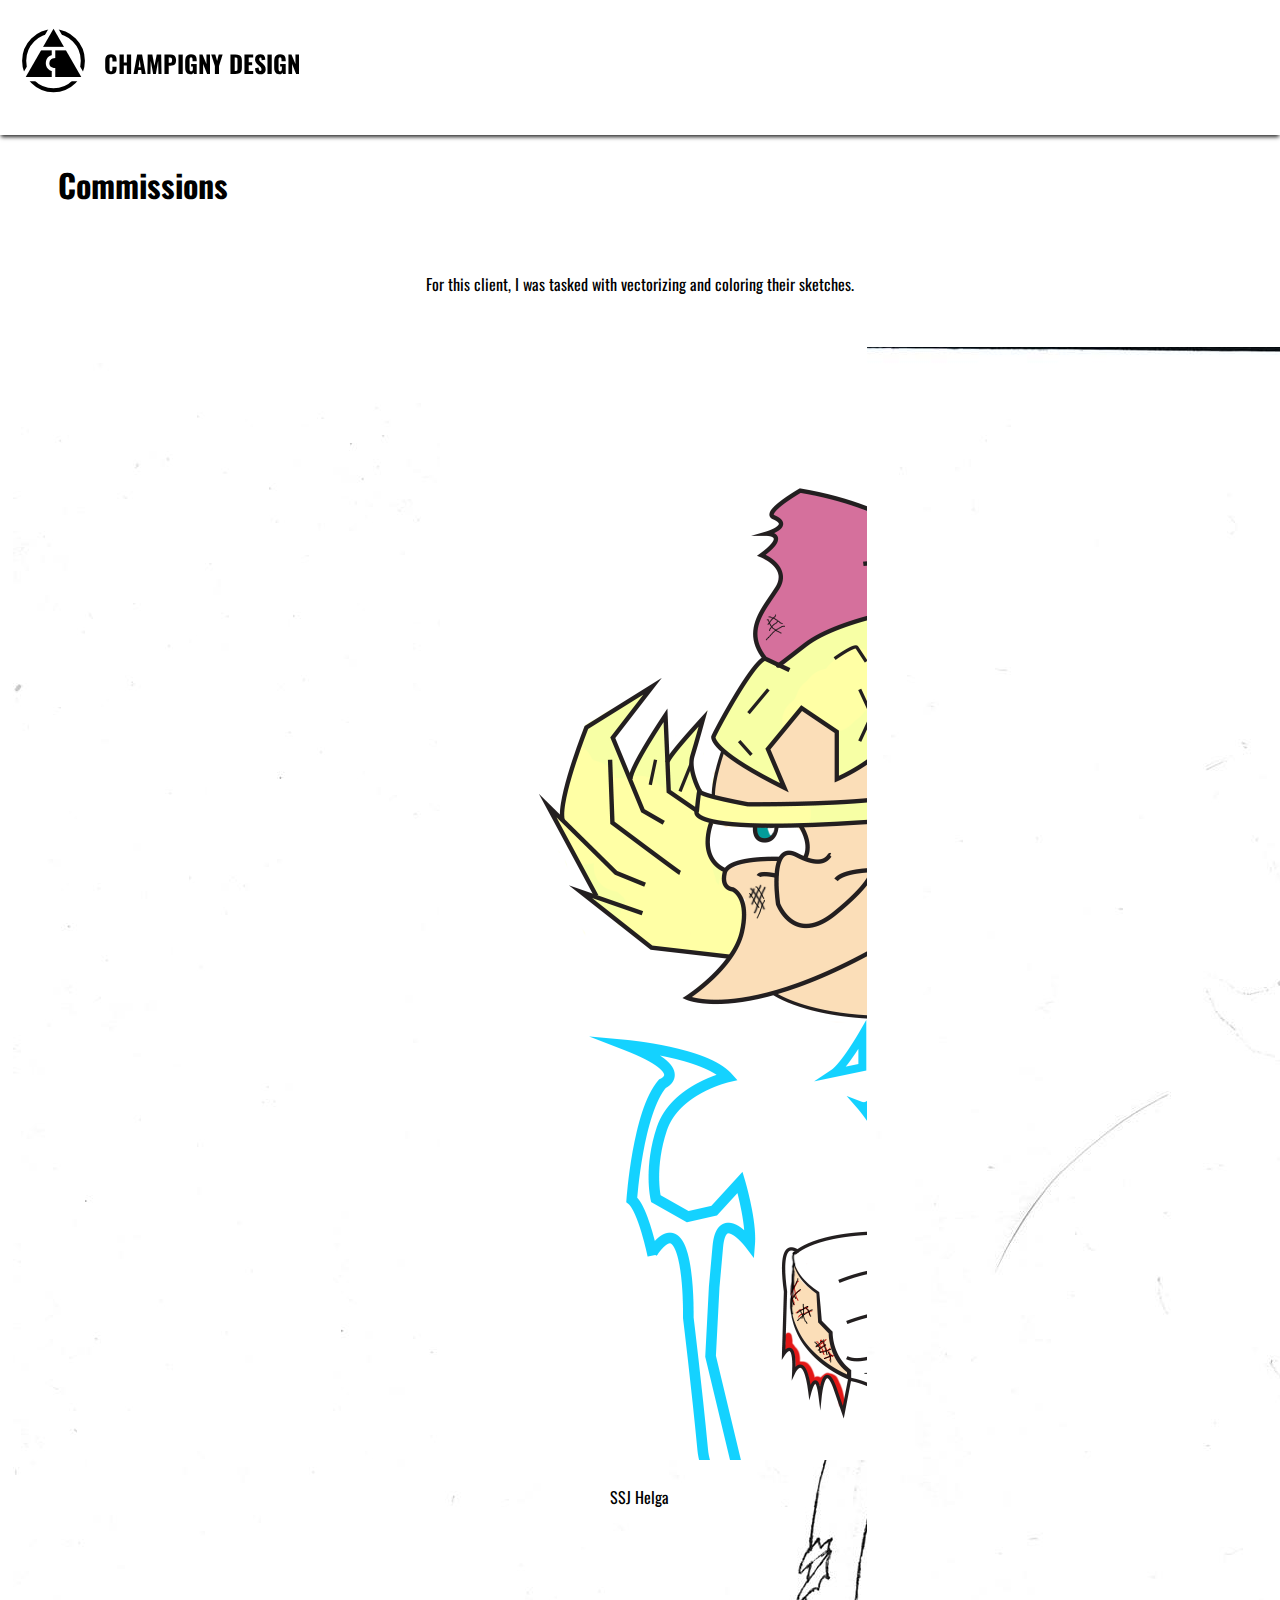
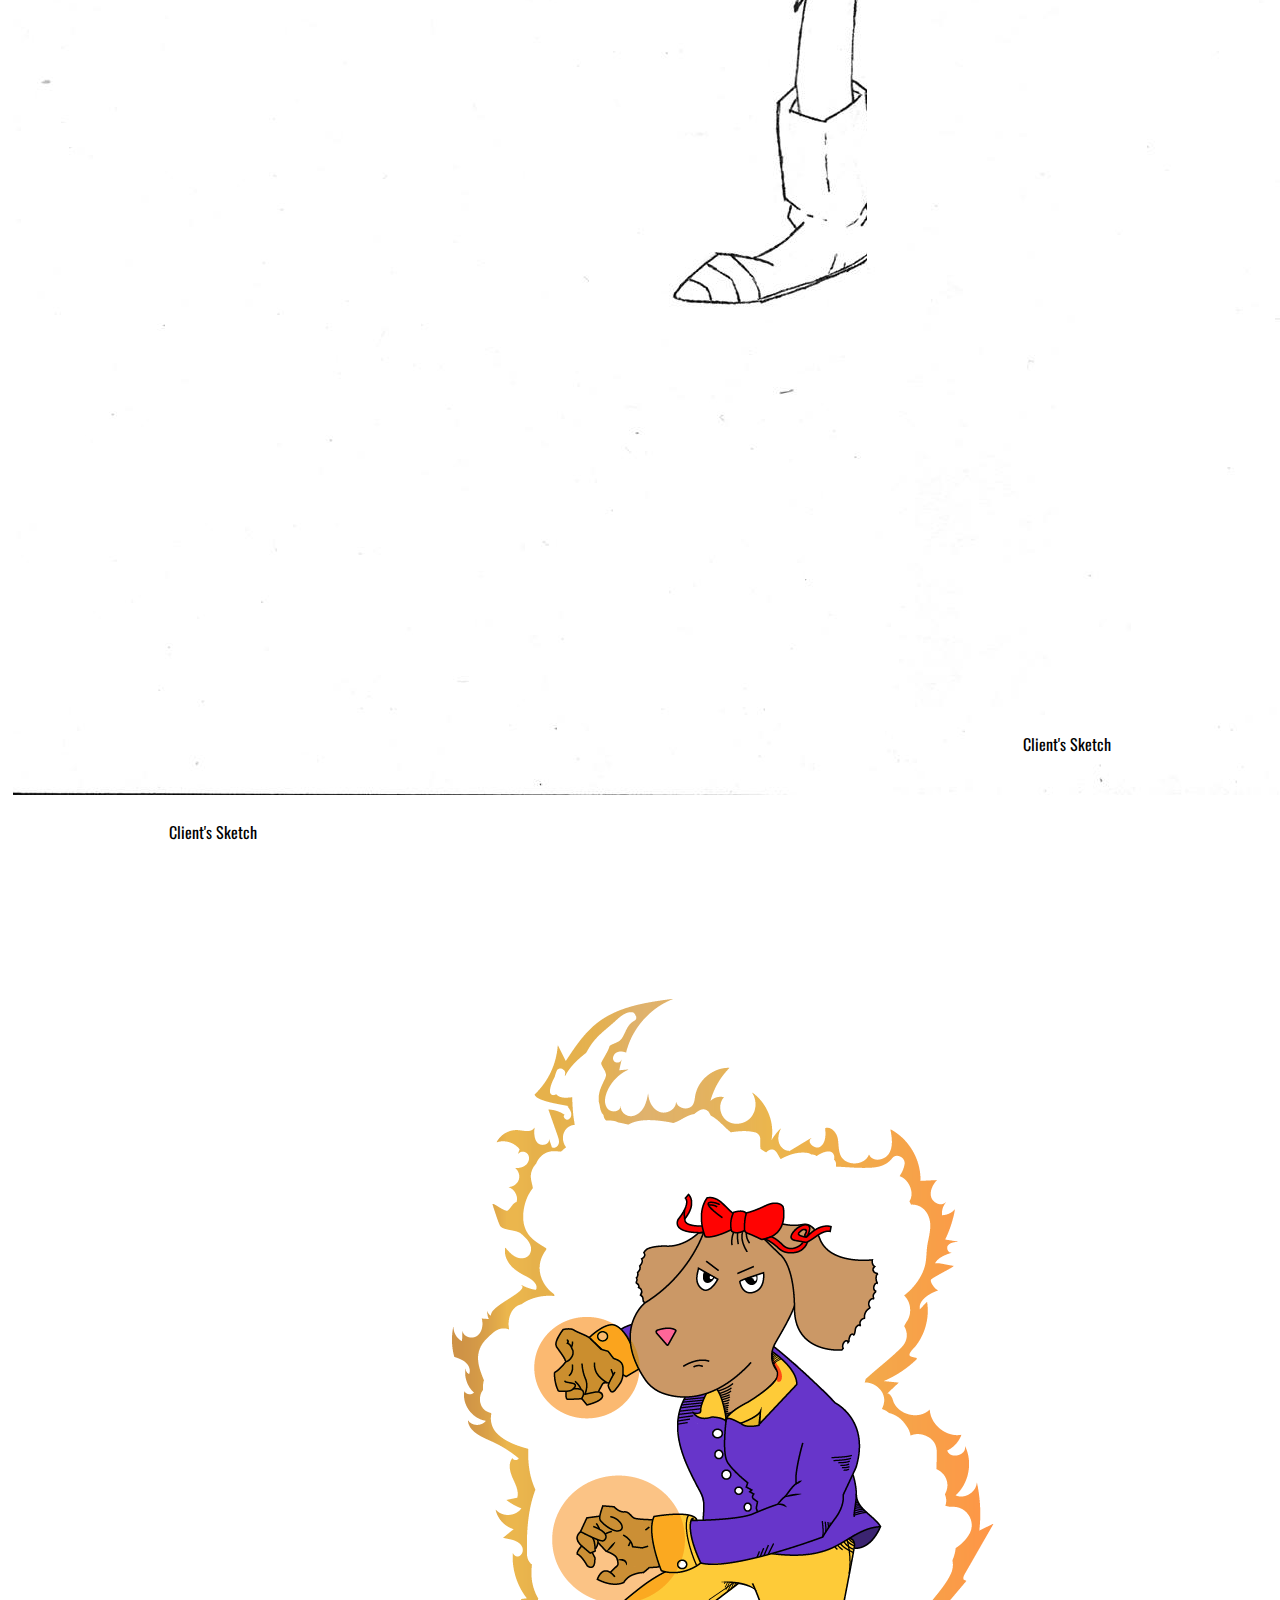
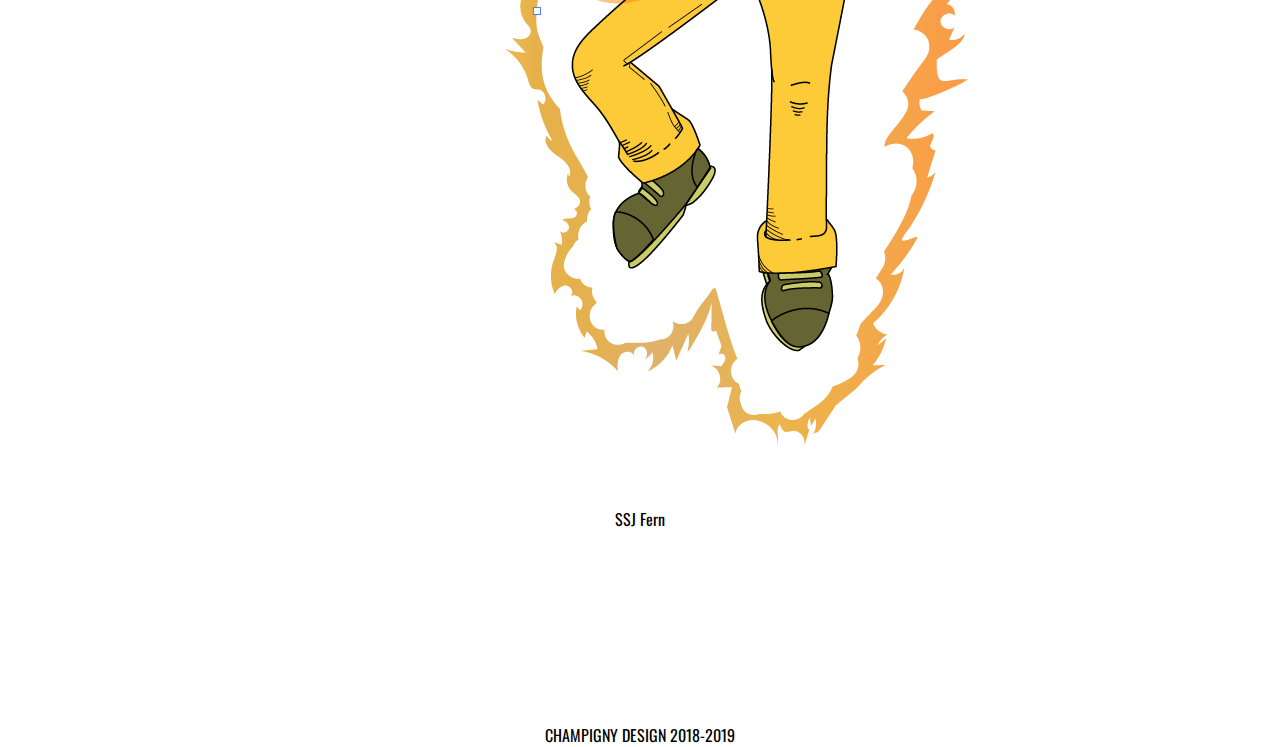
<file: commissions.html>
<!DOCTYPE html>
<html>
<head>
    <link href="style.css" rel="stylesheet" type="text/css"> 
    <link href="https://fonts.googleapis.com/css?family=Oswald" rel="stylesheet">
</head>
<body>
    <header>  
        <a href="index.html">
    <img src="images/logo.svg" href="index.html"/>
        <h1>CHAMPIGNY DESIGN</h1>
            </a>
    </header>
    <h2>Commissions</h2>
    <p>For this client, I was tasked with vectorizing and coloring their sketches.</p>
    <div id="wrapper">
        <section>
            <div><img src="images/17948521_10210698755002717_1236608184_o.jpg"> 
                <p>Client's Sketch</p>
            </div>
            <div><img src="images/ssjhelga.png"> 
                
                <p>SSJ Helga</p>
            </div>
            <div><img src="images/58602831_2156399231337384_4013141446231064576_n.jpg"> 
                
                <p>Client's Sketch</p>
            </div>
            <div><img src="images/58755027_319167702043825_9051861696234127360_n.png">
                <p>SSJ Fern</p>
            </div>
        </section>
    </div>
    <footer>
        <span>CHAMPIGNY DESIGN 2018-2019</span>
    </footer>
</body>
</html>
</file>
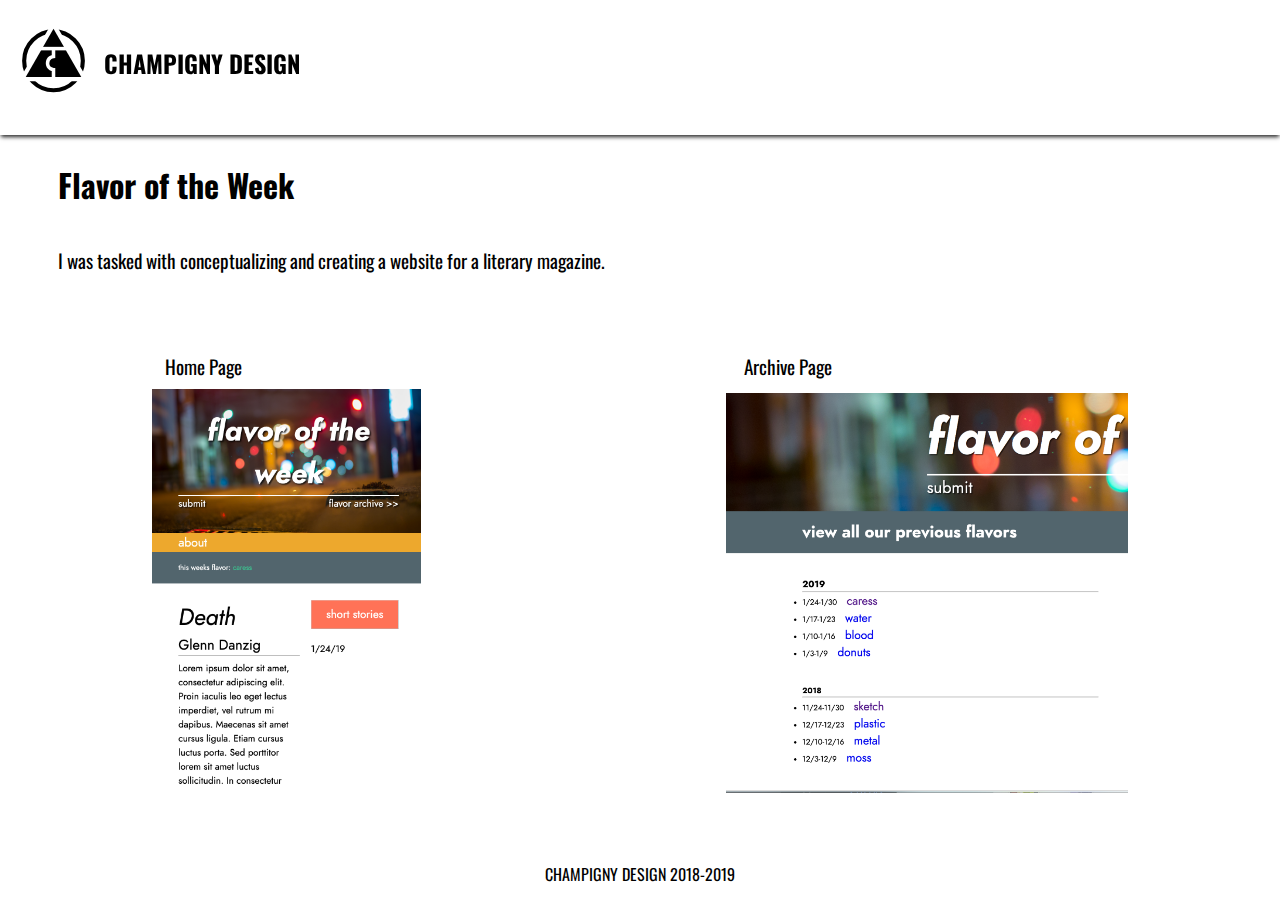
<file: flavoroftheweek.html>
<!DOCTYPE html>
<html>
<head>
    <link href="style.css" rel="stylesheet" type="text/css"> 
    <link href="https://fonts.googleapis.com/css?family=Oswald" rel="stylesheet">
</head>
<body>
      <header>  
        <a href="index.html">
    <img src="images/logo.svg" href="index.html"/>
        <h1>CHAMPIGNY DESIGN</h1>
            </a>
    </header>
    <div class ="info">
        <h2>Flavor of the Week</h2>
        <div>
        <p>I was tasked with conceptualizing and creating a website for a literary magazine. </p>
        </div>
        <div id="image-wrapper">
        <div id="image">
              <p>Home Page</p>
            <img src="images/Screen%20Shot%202019-04-30%20at%202.40.53%20PM.png">
            </div> 
        <div id="image">
              <p>Archive Page</p>
            <img src="images/Screen%20Shot%202019-05-01%20at%2012.28.50%20AM.png">
            </div> 
            </div>
    </div>
    <footer>
        <span>CHAMPIGNY DESIGN 2018-2019</span>
    </footer>
</body>
</html>
</file>
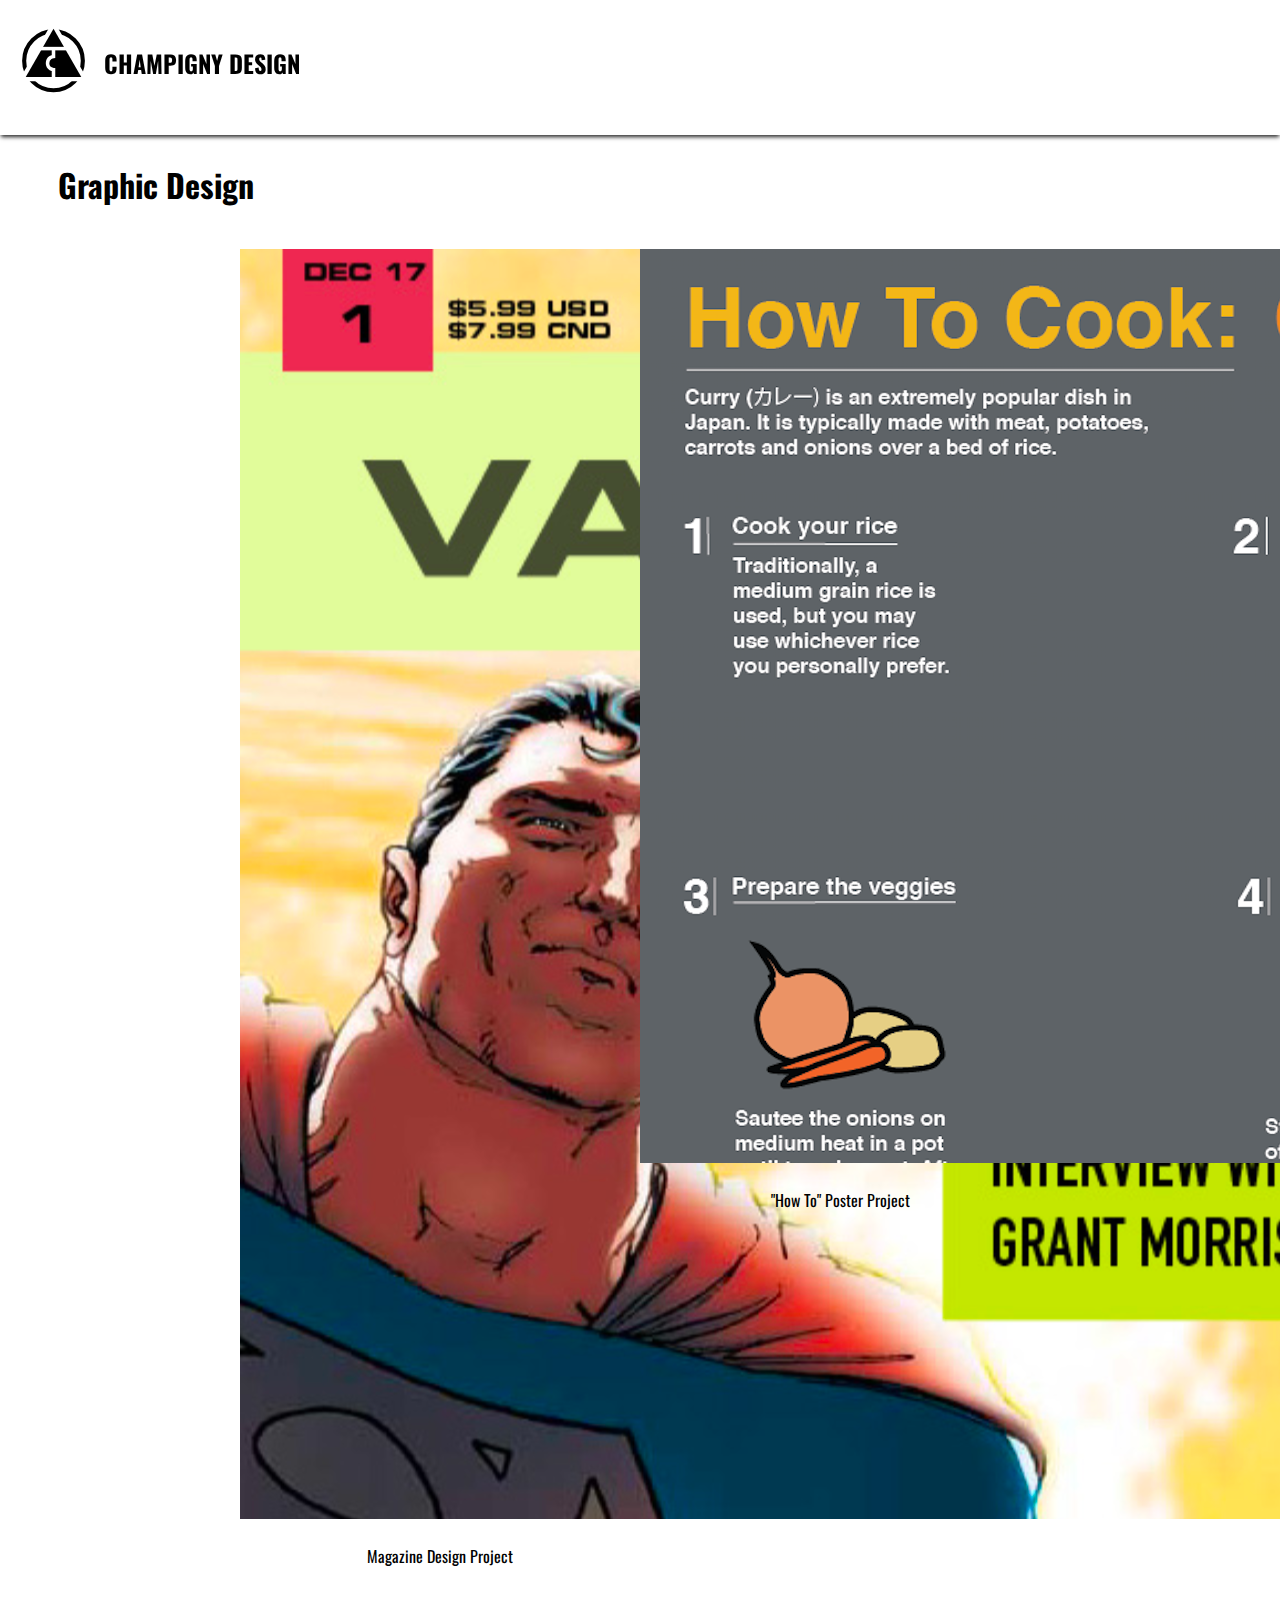
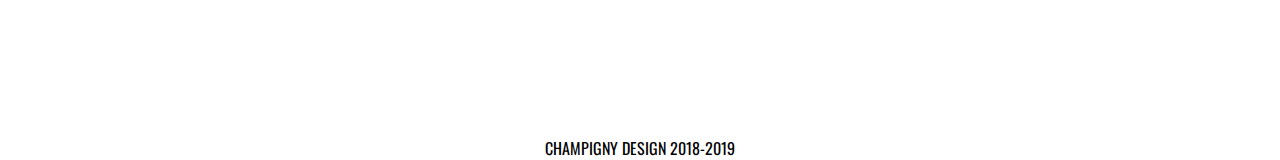
<file: graphicdesign.html>
<!DOCTYPE html>
<html>
<head>
    <link href="style.css" rel="stylesheet" type="text/css"> 
    <link href="https://fonts.googleapis.com/css?family=Oswald" rel="stylesheet">
</head>
<body>
    <header>  
        <a href="index.html">
    <img src="images/logo.svg" href="index.html"/>
        <h1>CHAMPIGNY DESIGN</h1>
            </a>
    </header>
        <h2>Graphic Design</h2>
    <div id="wrapper">
        <section>
            <div><img src="images/ssumagazine.png"> 
                            <p>Magazine Design Project</p>
            </div>
             <div><img src="images/Artboard1.png"> 
                            <p>"How To" Poster Project</p>
            </div>
        </section>
    </div>
    <footer>
        <span>CHAMPIGNY DESIGN 2018-2019</span>
    </footer>
</body>
</html>
</file>
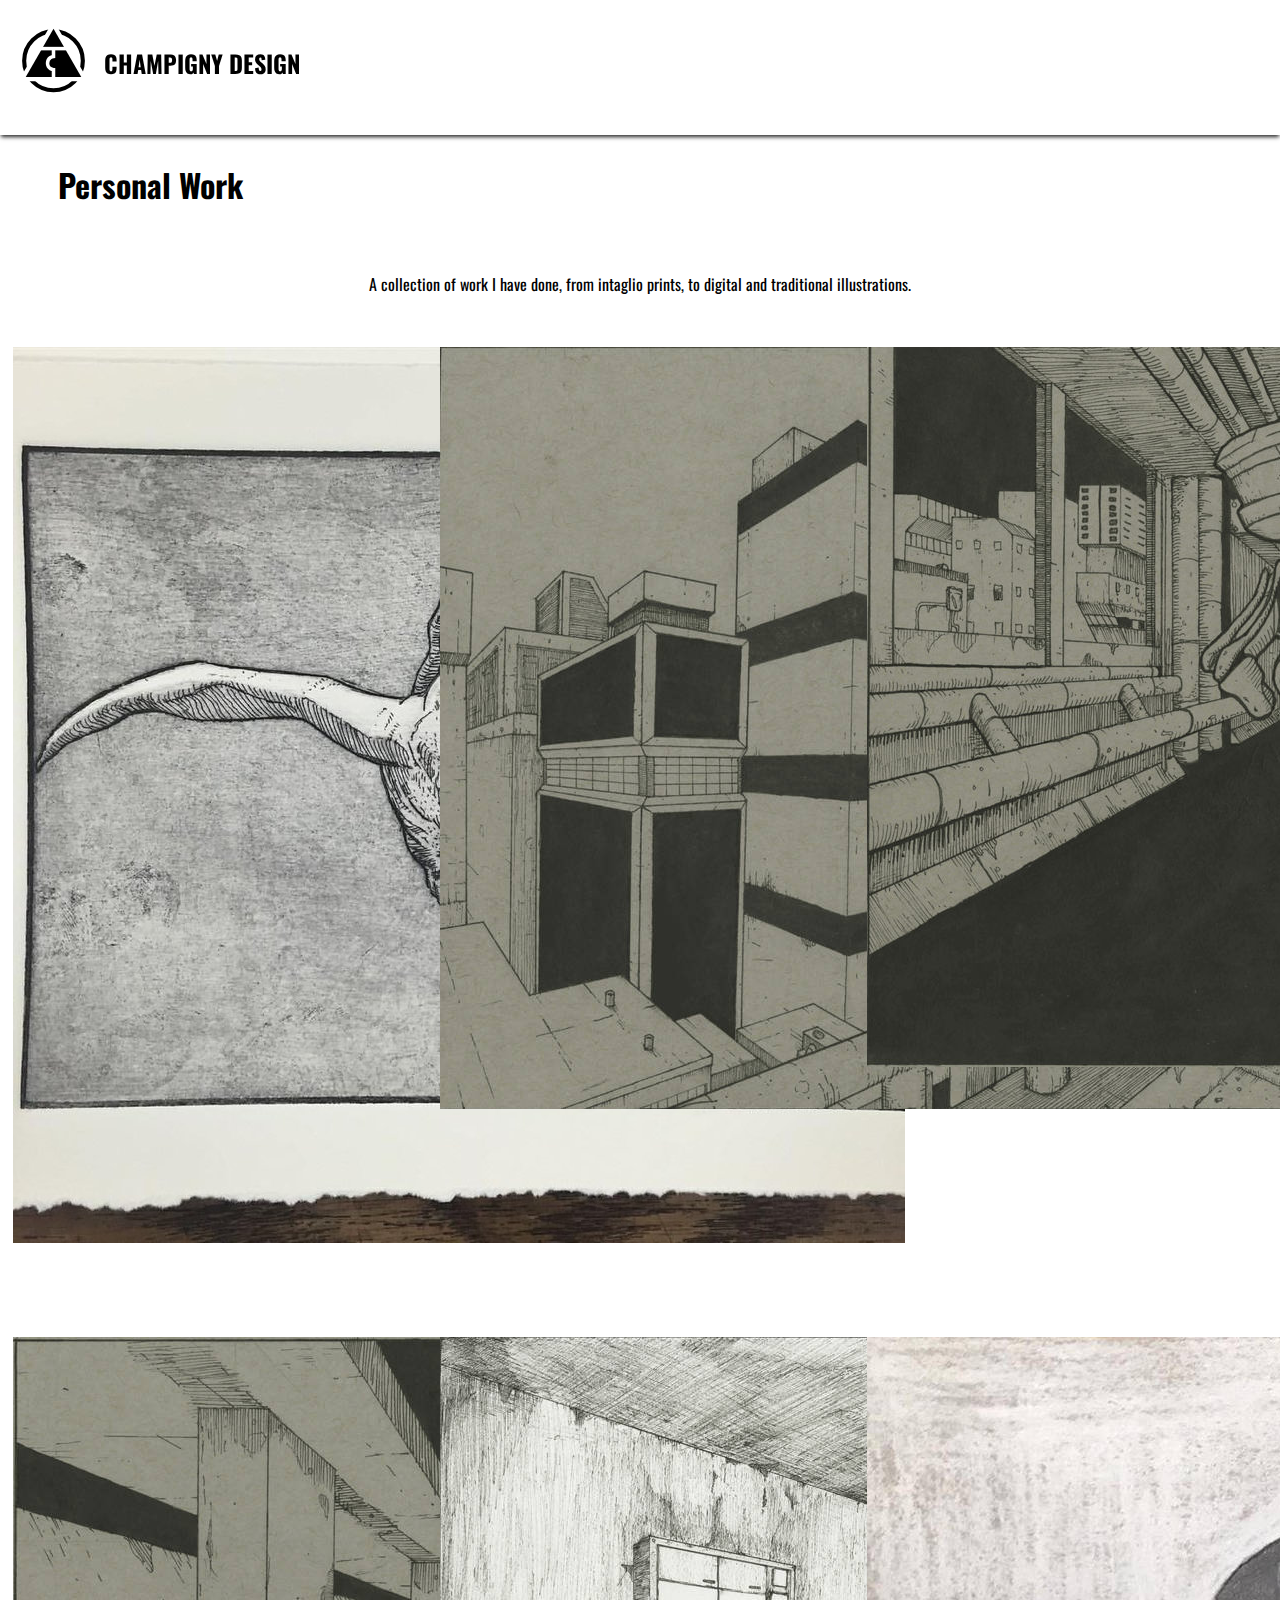
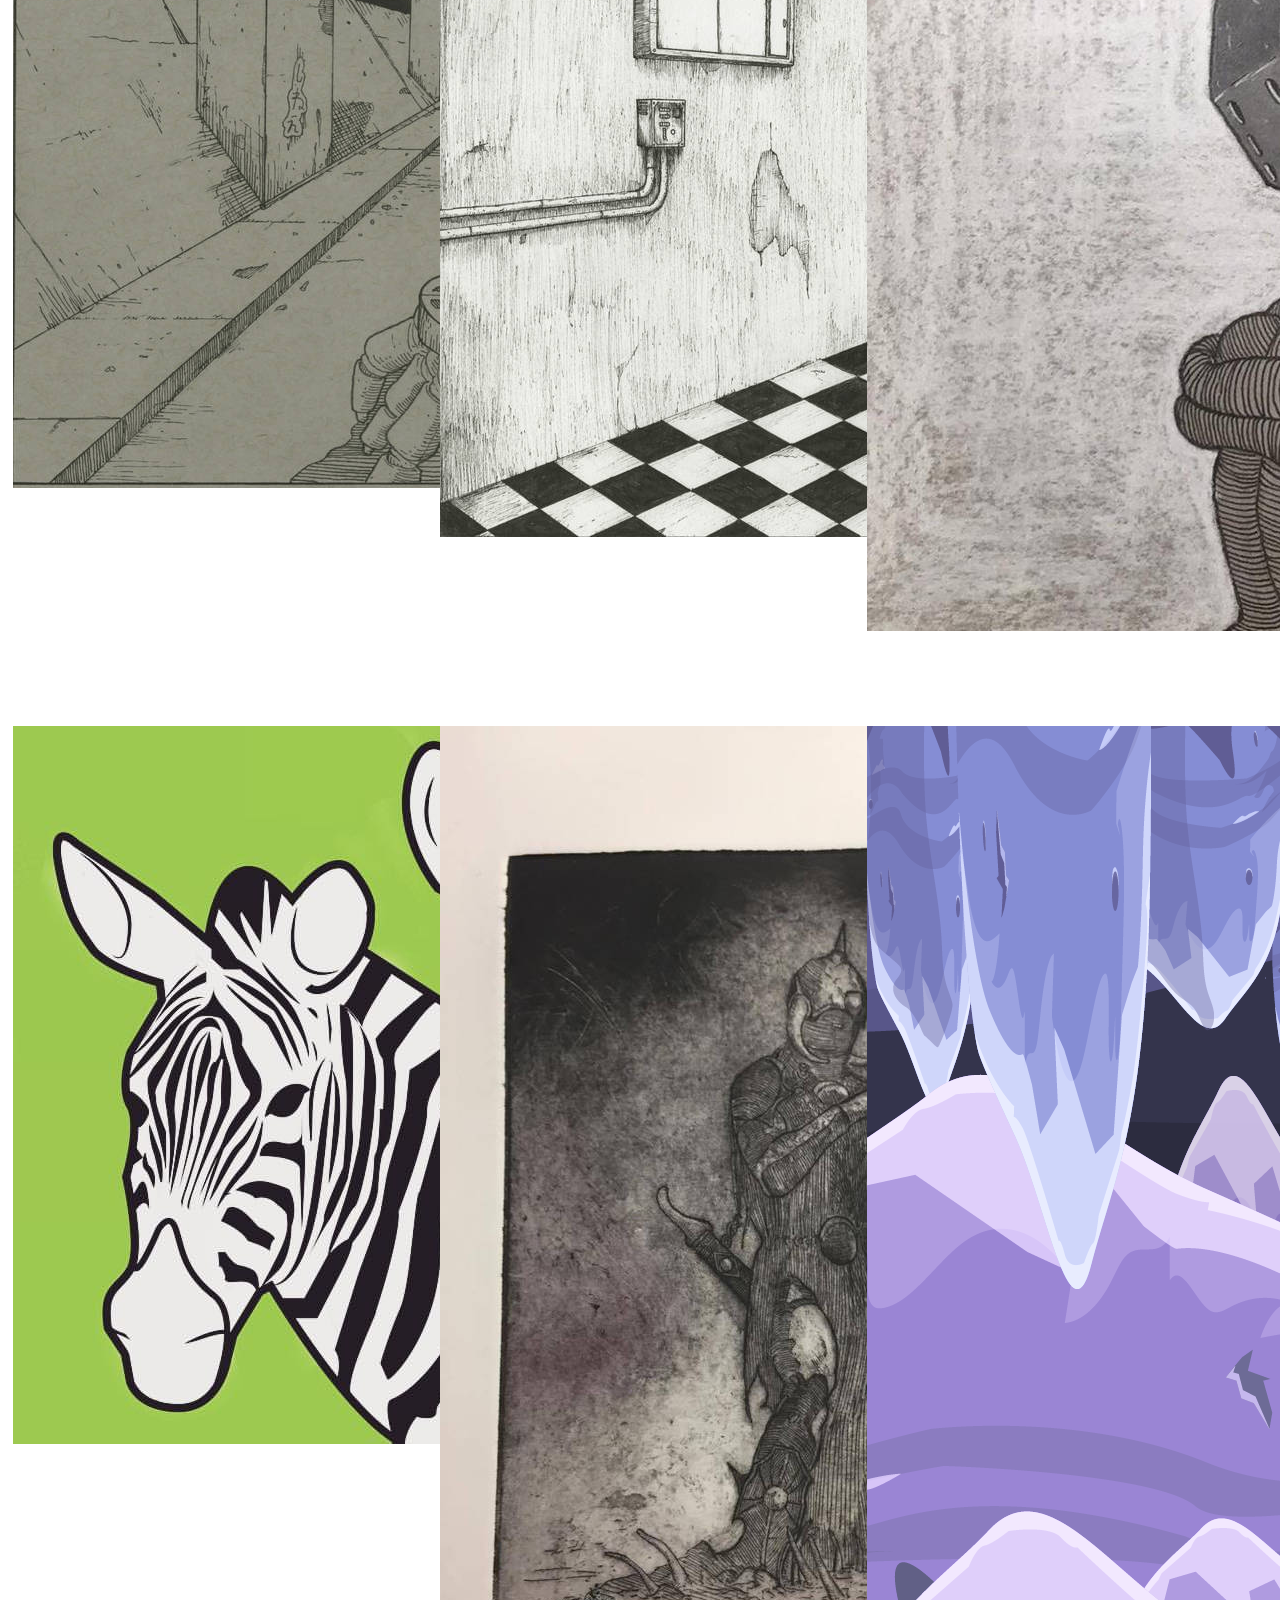
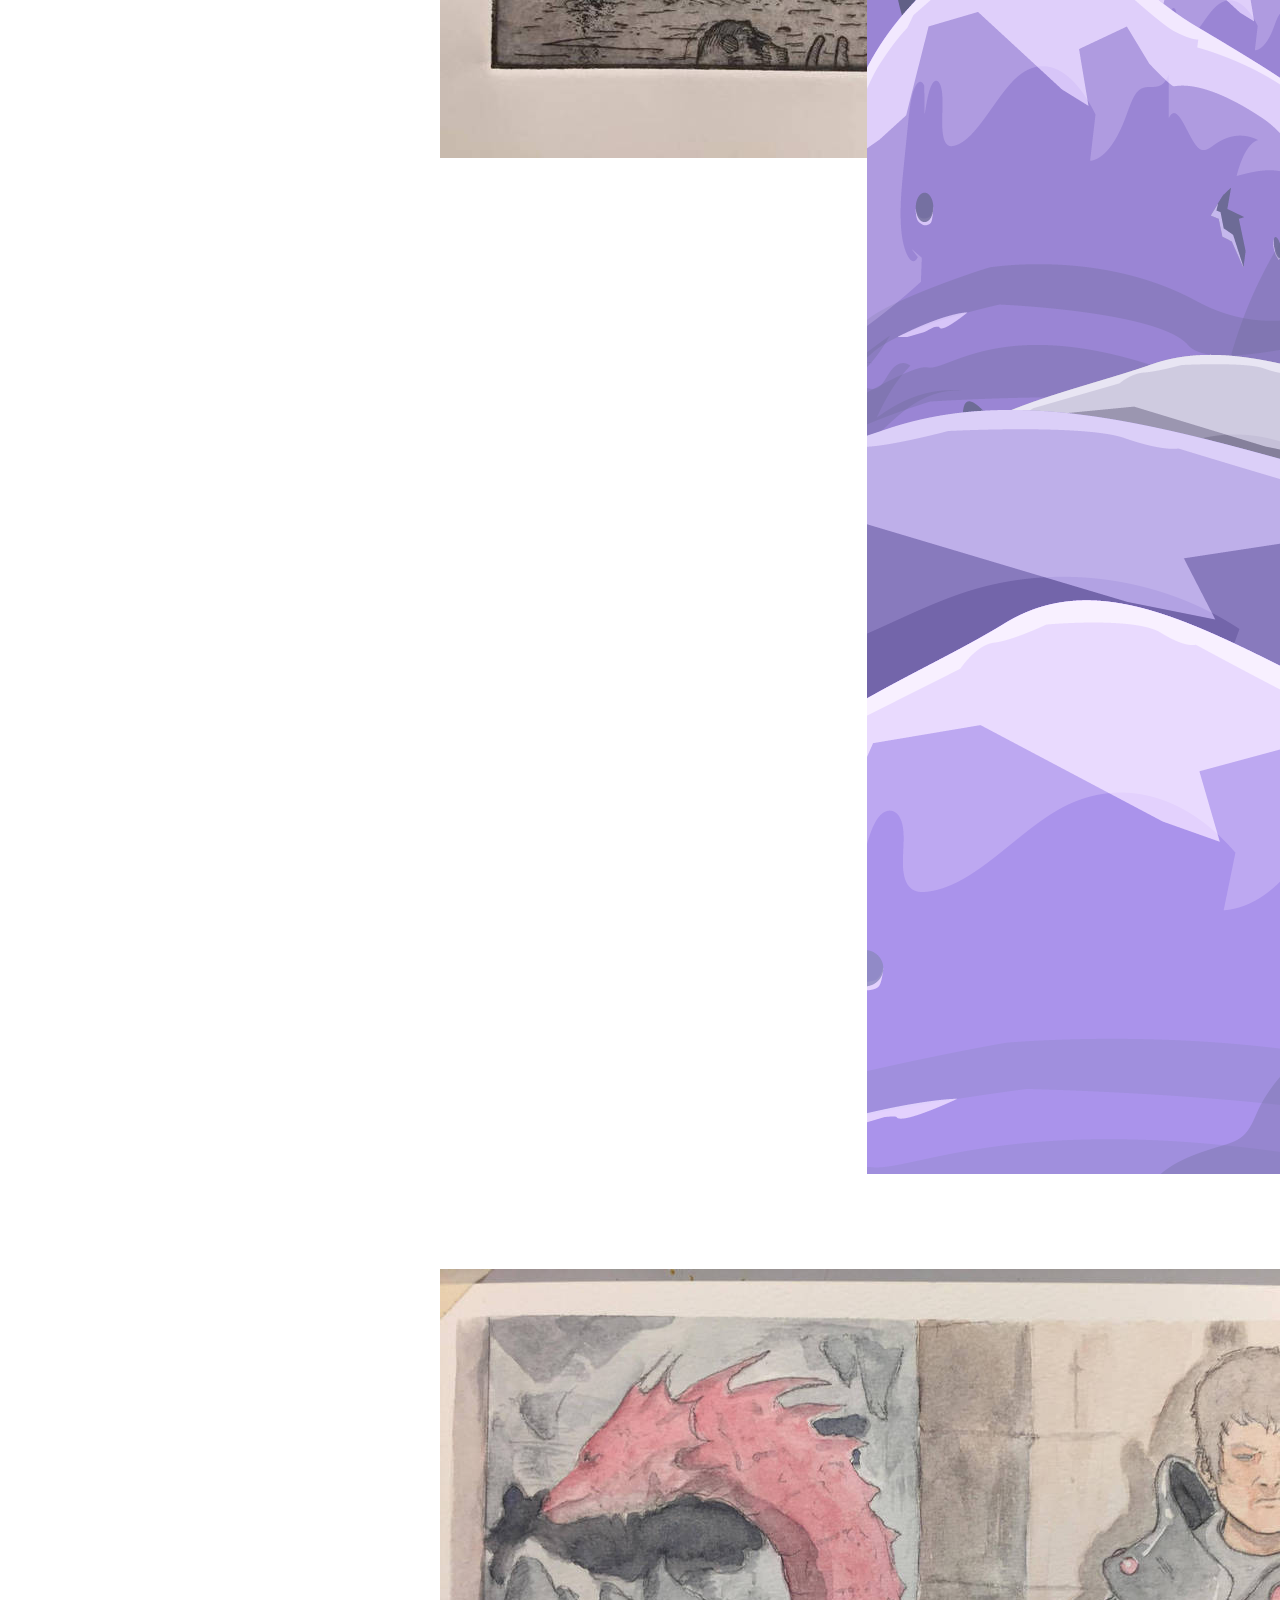
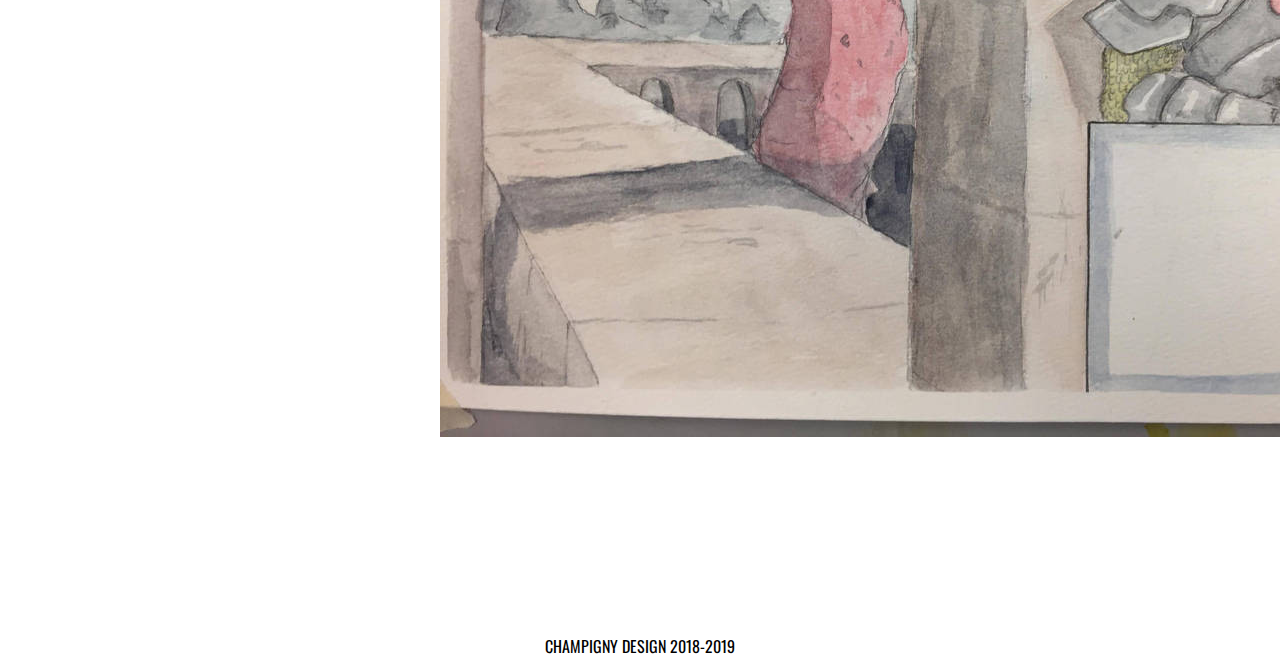
<file: personal.html>
<!DOCTYPE html>
<html>
<head>
    <link href="style.css" rel="stylesheet" type="text/css"> 
    <link href="https://fonts.googleapis.com/css?family=Oswald" rel="stylesheet">
</head>
<body>
    <header>  
        <a href="index.html">
    <img src="images/logo.svg" href="index.html"/>
        <h1>CHAMPIGNY DESIGN</h1>
        </a>
    </header>
    <h2>Personal Work</h2>
    <p>A collection of work I have done, from intaglio prints, to digital and traditional illustrations.</p>
    <div id="wrapper">
        <section>
            <div><img src="images/12d2a6e82c3fadc493291864877cc948-db7idkt.jpg">  
            </div>
            <div><img src="images/untitled_by_omattamo_db84gth-pre.jpg">
            </div>
            <div><img src="images/advanced4_by_omattamo_db84i4q-fullview.jpg">
            </div>
            <div><img src="images/advanced_2_by_omattamo_db84hlb-pre.jpg">
            </div>
            <div><img src="images/artwork1.jpg">
            </div>
            <div><img src="images/artwork2.jpg">
            </div>
            <div><img src="images/banma.jpg">
            </div>
            <div><img src="images/death_dealer_by_omattamo_db7j45o-pre.jpg">
            </div>
            <div><img src="images/the_stash_by_omattamo_dbo5jln.png">
            </div>
            <div><img src="images/watercolor.jpg">
            </div>
        </section>
    </div>
    <footer>
        <span>CHAMPIGNY DESIGN 2018-2019</span>
    </footer>
</body>
</html>
</file>
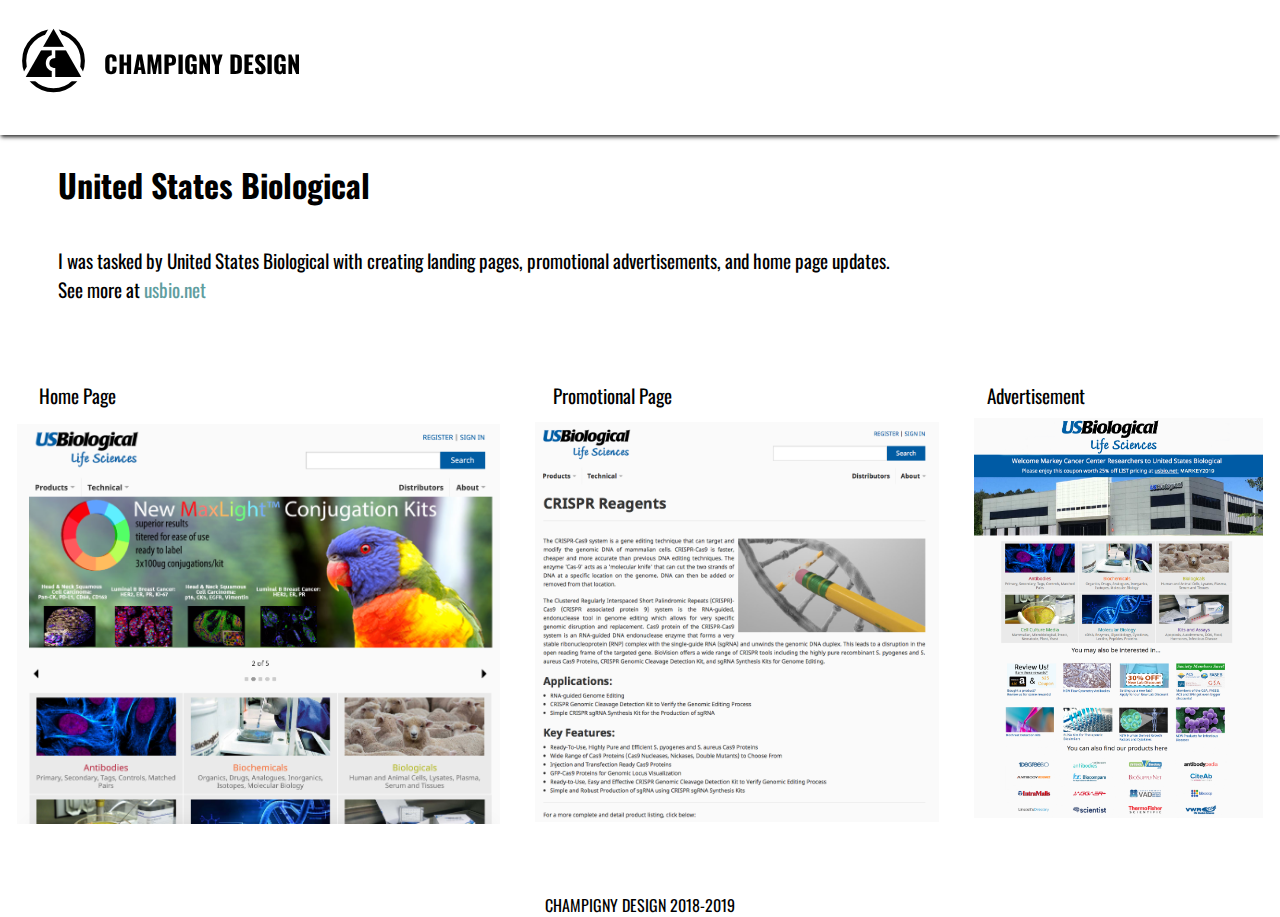
<file: usbio.html>
<!DOCTYPE html>
<html>
<head>
    <link href="style.css" rel="stylesheet" type="text/css"> 
    <link href="https://fonts.googleapis.com/css?family=Oswald" rel="stylesheet">
</head>
<body>
      <header>  
        <a href="index.html">
    <img src="images/logo.svg" href="index.html"/>
        <h1>CHAMPIGNY DESIGN</h1>
            </a>
    </header>
    
   
    <div class ="info">
        <h2>United States Biological</h2>
        <div>
        <p>I was tasked by United States Biological with creating landing pages, promotional advertisements, and home page updates.</p>
        <p>See more at <a href="https://www.usbio.net" id="link">usbio.net</a></p>
        </div>
        <div id="image-wrapper">
        <div id="image">
              <p>Home Page</p>
            <img src="images/usbio3.png">
            </div> 
        <div id="image">
              <p>Promotional Page</p>
            <img src="images/usbio2.png">
            </div> 
        <div id="image">
              <p>Advertisement</p>
            <img src="images/usbioAd.png">
            </div> 
            </div>
    </div>
    <footer>
        <span>CHAMPIGNY DESIGN 2018-2019</span>
    </footer>
</body>
</html>
</file>
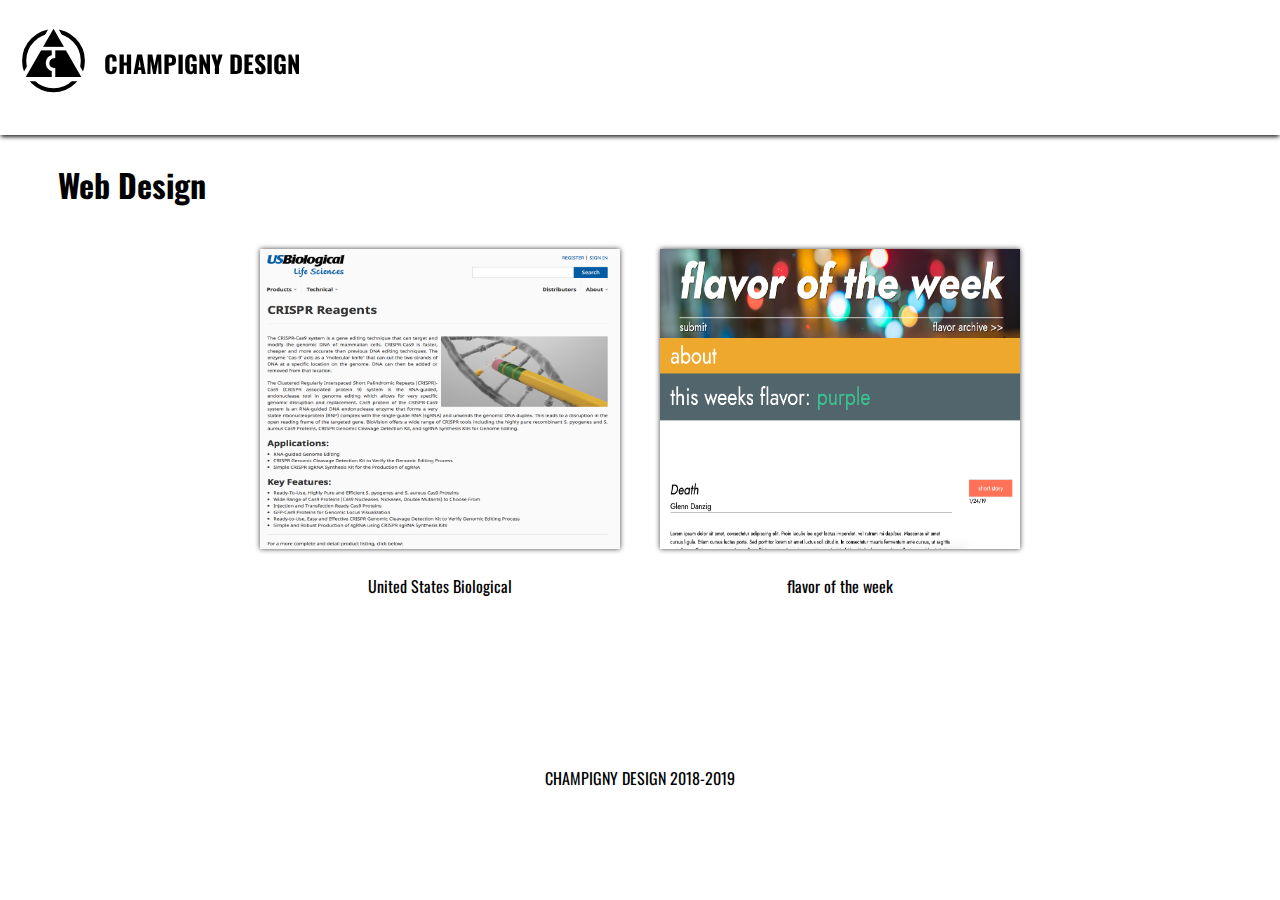
<file: webdesign.html>
<!DOCTYPE html>
<html>
<head>
    <link href="style.css" rel="stylesheet" type="text/css"> 
    <link href="https://fonts.googleapis.com/css?family=Oswald" rel="stylesheet">
</head>
<body>
    <header>  
        <a href="index.html">
    <img src="images/logo.svg" href="index.html"/>
        <h1>CHAMPIGNY DESIGN</h1>
            </a>
    </header>
    <h2>Web Design</h2>
    <div id="wrapper">
        <section>
            <div><a href="usbio.html"><img src="images/usbio2.png">   
                <p>United States Biological</p></a>
                
            </div>
            <div><a href="flavoroftheweek.html"><img src="images/flavoroftheweek.png"></a>
                <p>flavor of the week</p>
            </div>
        </section>
    </div>
    <footer>
        <span>CHAMPIGNY DESIGN 2018-2019</span>
    </footer>
</body>
</html>
</file>
<file: style.css>
*{
    font-family: 'Oswald', sans-serif;
    padding: 0;
    margin: 0;
    text-decoration: none;
    box-sizing: border-box;
}
body{
    margin-top: 15vh;
    bottom: 0;
}
a{
    color: black;
}
#wrapper{
    display: flex;
    flex-direction: row;
    justify-content: center;
}
header{
    background-color: white;
    top:0;
    height: 15vh;
    width: 100%;
    -webkit-box-shadow: 0px 3px 4px -1px rgba(0,0,0,0.85);
    -moz-box-shadow: 0px 3px 4px -1px rgba(0,0,0,0.85);
    box-shadow: 0px 3px 4px -1px rgba(0,0,0,0.85);
    position: fixed;
}
header img{
    height: 100%;
}
header a{
    display: block;
    height: 100%;
    width: 100%;
    display: flex;
    flex-basis: row;
    align-content: center;
    justify-content: left;
}
#subheader{
    display: flex;
    flex-direction: row;
    background-color: black;
    color: white;
    height: 5vh;
    width: 100%;
}
div{
    padding-top: 2%;
    padding-bottom: 5%;
}
p{
    text-align: center;
    padding-top: 5%;
}
section{
    display: flex;
    align-content: center;
    justify-content: space-around;
    flex-wrap: wrap;
}
section div{
    width: 400px;
    flex-grow: 0;

}

section div a {
     
}
section div a img{
    width:90%;
    height: 300px;
    margin-left: 5%;
    -webkit-box-shadow: 0px 0px 5px 0px rgba(0,0,0,0.75);
    -moz-box-shadow: 0px 0px 5px 0px rgba(0,0,0,0.75);
    box-shadow: 0px 0px 5px 0px rgba(0,0,0,0.75);
}
h1{
    
    font-size: 1.5em; 
    padding-top: 5vh;
}

footer{
    margin-top:5%;
    text-align: center;

}
.info{
    padding: 0;
    margin: 0;
}
.info div{
    padding-top: 3%;
    padding-bottom: 0;
    margin: 0;
    top: 0;
    bottom: 0;
    left: 0;
    right: 0;
}

h2{
    font-size: 2em;
    text-align: left;
    padding: 0;
    padding-top: 2%;
    padding-left: 4.5%;
    margin: 0;
    top: 0;
    bottom: 0;
}
.info p{
    top:0;
    bottom:0;
    text-align: left;
    padding: 0;
    padding-left: 4.5%;
    margin: 0;
    font-size: 1.2em;
}
.info img{
    height:400px;
}

#image-wrapper{
    display: flex;
    flex-direction: row;
    justify-content: center;
    flex-wrap: wrap;
    justify-content: space-around;
    
}
.info #image p{
    padding-bottom: 3%;
}
#link{
    color: cadetblue;
}
</file>
